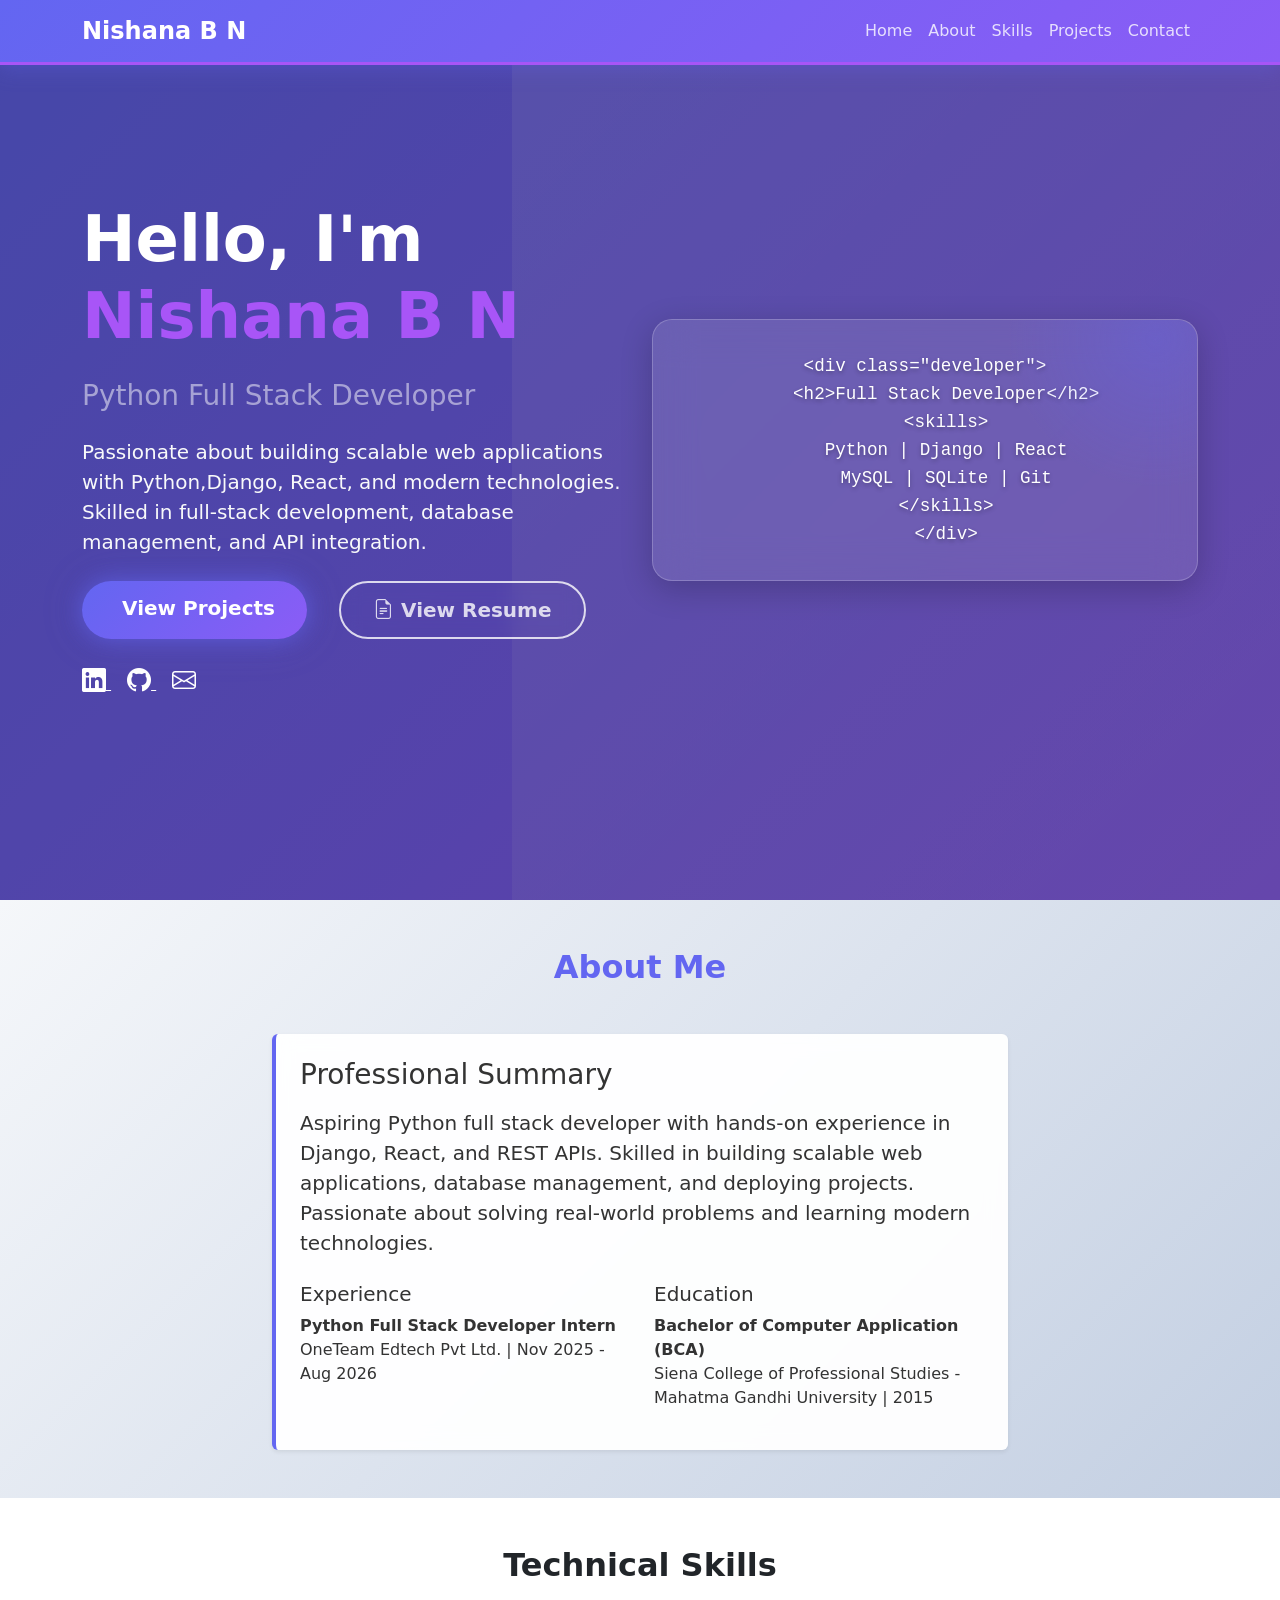
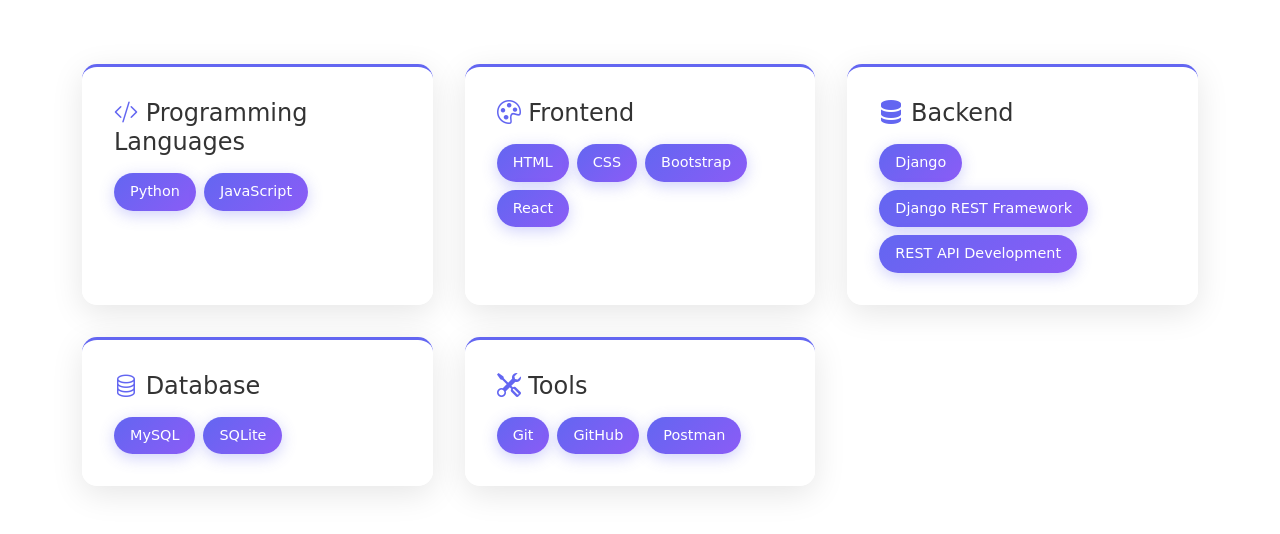
<file: index.html>
<!DOCTYPE html>
<html lang="en">

<head>
    <meta charset="UTF-8">
    <meta name="viewport" content="width=device-width, initial-scale=1.0">
    <title>Nishana B N - Python Full Stack Developer</title>
    <link href="https://cdn.jsdelivr.net/npm/bootstrap@5.3.0/dist/css/bootstrap.min.css" rel="stylesheet">
    <link rel="stylesheet" href="https://cdn.jsdelivr.net/npm/bootstrap-icons@1.11.0/font/bootstrap-icons.css">
    <link rel="stylesheet" href="style.css">
</head>

<body>
    <!-- Navigation -->
    <nav class="navbar navbar-expand-lg fixed-top">
        <div class="container">
            <a class="navbar-brand fw-bold text-white" href="#home">Nishana B N</a>
            <button class="navbar-toggler" type="button" data-bs-toggle="collapse" data-bs-target="#navbarNav">
                <span class="navbar-toggler-icon"></span>
            </button>
            <div class="collapse navbar-collapse" id="navbarNav">
                <ul class="navbar-nav ms-auto">
                    <li class="nav-item">
                        <a class="nav-link" href="#home">Home</a>
                    </li>
                    <li class="nav-item">
                        <a class="nav-link" href="#about">About</a>
                    </li>
                    <li class="nav-item">
                        <a class="nav-link" href="#skills">Skills</a>
                    </li>
                    <li class="nav-item">
                        <a class="nav-link" href="projects.html">Projects</a>
                    </li>
                    <li class="nav-item">
                        <a class="nav-link" href="contact.html">Contact</a>
                    </li>
                </ul>
            </div>
        </div>
    </nav>

    <!-- Hero Section -->
    <section id="home" class="hero-section">
        <div class="container">
            <div class="row align-items-center min-vh-100">
                <div class="col-lg-6">
                    <div class="hero-content">
                        <h1 class="display-3 fw-bold text-white mb-4">
                            Hello, I'm <span style="color: #a855f7;">Nishana B N</span>
                        </h1>
                        <h2 class="h3 text-white-50 mb-4">Python Full Stack Developer</h2>
                        <p class="lead text-light mb-4">
                            Passionate about building scalable web applications with Python,Django, React, and modern
                            technologies.
                            Skilled in full-stack development, database management, and API integration.
                        </p>
                        <div class="d-flex gap-3 flex-wrap">
                            <a href="projects.html" class="btn btn-warning btn-lg me-3 glow">
                                <i class="bi bi-folder-open me-2"></i>View Projects
                            </a>
                            <a href="resume/Nishana_BN_Python.pdf" target="_blank"
                                class="btn btn-outline-light btn-lg me-3">
                                <i class="bi bi-file-earmark-text me-2"></i>View Resume
                            </a>

                        </div>
                        <div class="mt-4">
                            <a href="https://www.linkedin.com/in/nishana-b-n-738ab9331/" target="_blank"
                                class="text-white me-3">
                                <i class="bi bi-linkedin fs-4"></i>
                            </a>
                            <a href="https://github.com/nishana95" target="_blank" class="text-white me-3">
                                <i class="bi bi-github fs-4"></i>
                            </a>
                            <a href="mailto:nishanabn95@gmail.com" class="text-white">
                                <i class="bi bi-envelope fs-4"></i>
                            </a>
                        </div>
                    </div>
                </div>
                <div class="col-lg-6">
                    <div class="hero-image text-center">
                        <div class="code-animation">
                            <pre><code>&lt;div class="developer"&gt;
    &lt;h2&gt;Full Stack Developer&lt;/h2&gt;
    &lt;skills&gt;
    Python | Django | React
    MySQL | SQLite | Git
    &lt;/skills&gt;
    &lt;/div&gt;</code></pre>
                        </div>
                    </div>
                </div>
            </div>
        </div>
    </section>

    <!-- About Section -->
    <section id="about" class="py-5" style="background: linear-gradient(135deg, #f5f7fa 0%, #c3cfe2 100%);">
        <div class="container">
            <div class="row">
                <div class="col-lg-12">
                    <h2 class="text-center mb-5 fw-bold" style="color: #6366f1;">About Me</h2>
                    <div class="row align-items-center">
                        <div class="col-lg-8 mx-auto">
                            <div class="about-card bg-white p-4 shadow-sm rounded">
                                <h3 class="mb-3">Professional Summary</h3>
                                <p class="lead">
                                    Aspiring Python full stack developer with hands-on experience in Django, React, and
                                    REST
                                    APIs.
                                    Skilled in building scalable web applications, database management, and deploying
                                    projects.
                                    Passionate about solving real-world problems and learning modern technologies.
                                </p>
                                <div class="row mt-4">
                                    <div class="col-md-6">
                                        <h5>Experience</h5>
                                        <p><strong>Python Full Stack Developer Intern</strong><br>
                                            OneTeam Edtech Pvt Ltd. | Nov 2025 - Aug 2026</p>
                                    </div>
                                    <div class="col-md-6">
                                        <h5>Education</h5>
                                        <p><strong>Bachelor of Computer Application (BCA)</strong><br>
                                            Siena College of Professional Studies - Mahatma Gandhi University | 2015</p>
                                    </div>
                                </div>
                            </div>
                        </div>
                    </div>
                </div>
            </div>
        </div>
    </section>

    <!-- Skills Section -->
    <section id="skills" class="py-5">
        <div class="container">
            <h2 class="text-center mb-5 fw-bold">Technical Skills</h2>
            <div class="row">
                <div class="col-lg-12">
                    <div class="skills-grid">
                        <div class="skill-category">
                            <h4 class="mb-3"><i class="bi bi-code-slash" style="color: #6366f1;"></i> Programming
                                Languages</h4>
                            <div class="skill-tags">
                                <span class="skill-tag">Python</span>
                                <span class="skill-tag">JavaScript</span>
                            </div>
                        </div>
                        <div class="skill-category">
                            <h4 class="mb-3"><i class="bi bi-palette" style="color: #6366f1;"></i> Frontend</h4>
                            <div class="skill-tags">
                                <span class="skill-tag">HTML</span>
                                <span class="skill-tag">CSS</span>
                                <span class="skill-tag">Bootstrap</span>
                                <span class="skill-tag">React</span>
                            </div>
                        </div>
                        <div class="skill-category">
                            <h4 class="mb-3"><i class="bi bi-server" style="color: #6366f1;"></i> Backend</h4>
                            <div class="skill-tags">
                                <span class="skill-tag">Django</span>
                                <span class="skill-tag">Django REST Framework</span>
                                <span class="skill-tag">REST API Development</span>
                            </div>
                        </div>
                        <div class="skill-category">
                            <h4 class="mb-3"><i class="bi bi-database" style="color: #6366f1;"></i> Database</h4>
                            <div class="skill-tags">
                                <span class="skill-tag">MySQL</span>
                                <span class="skill-tag">SQLite</span>
                            </div>
                        </div>
                        <div class="skill-category">
                            <h4 class="mb-3"><i class="bi bi-tools" style="color: #6366f1;"></i> Tools</h4>
                            <div class="skill-tags">
                                <span class="skill-tag">Git</span>
                                <span class="skill-tag">GitHub</span>
                                <span class="skill-tag">Postman</span>
                            </div>
                        </div>
                    </div>
                </div>
            </div>
        </div>
    </section>
</body>

</html>
</file>
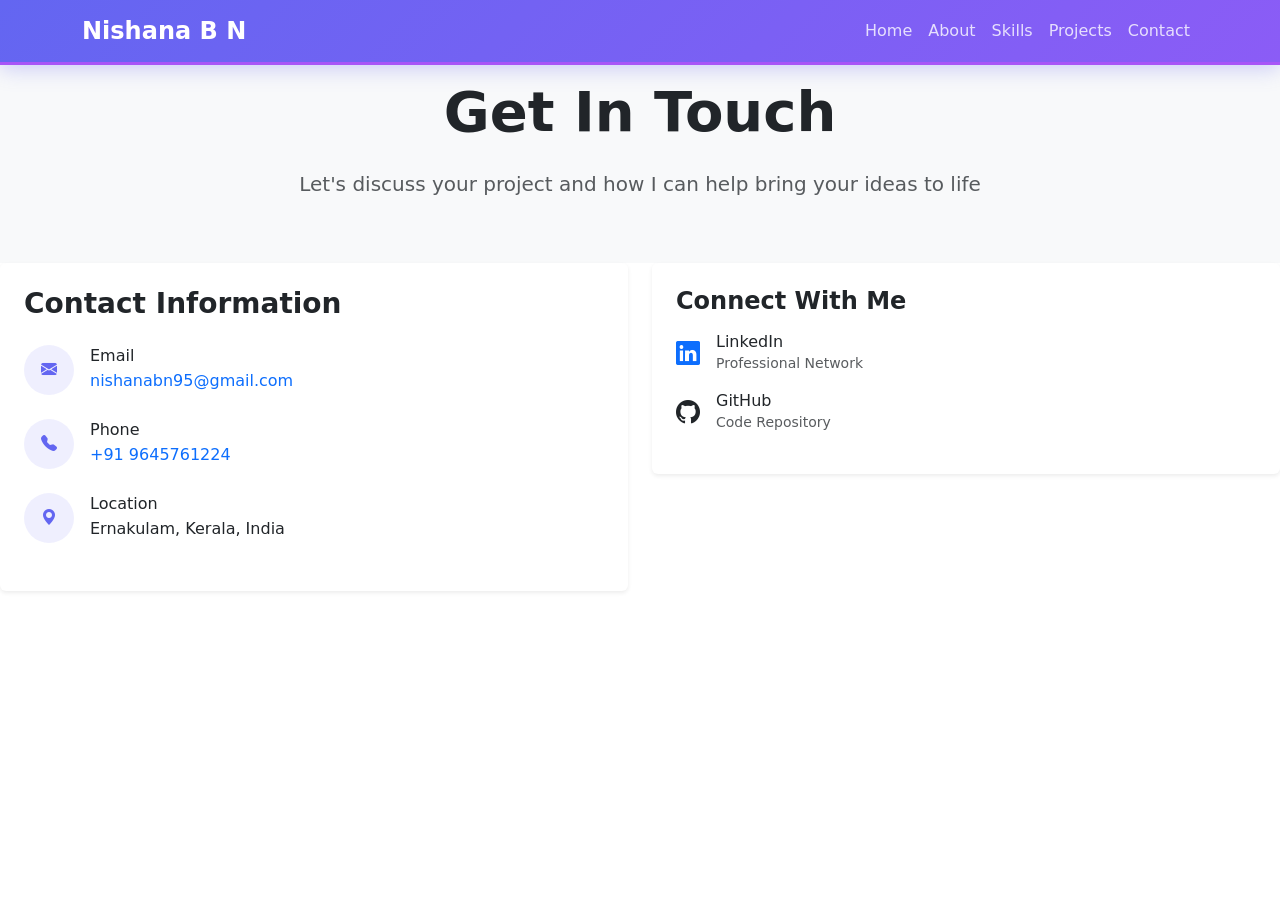
<file: contact.html>
<!DOCTYPE html>
<html lang="en">
<head>
    <meta charset="UTF-8">
    <meta name="viewport" content="width=device-width, initial-scale=1.0">
    <title>Contact - Nishana B N</title>
    <link href="https://cdn.jsdelivr.net/npm/bootstrap@5.3.0/dist/css/bootstrap.min.css" rel="stylesheet">
    <link rel="stylesheet" href="https://cdn.jsdelivr.net/npm/bootstrap-icons@1.11.0/font/bootstrap-icons.css">
    <link rel="stylesheet" href="style.css">
</head>
<body>
    <!-- Navigation -->
    <nav class="navbar navbar-expand-lg fixed-top navbar-dark">
        <div class="container">
            <a class="navbar-brand fw-bold" href="index.html">Nishana B N</a>
            <button class="navbar-toggler" type="button" data-bs-toggle="collapse" data-bs-target="#navbarNav">
                <span class="navbar-toggler-icon"></span>
            </button>
            <div class="collapse navbar-collapse" id="navbarNav">
                <ul class="navbar-nav ms-auto">
                    <li class="nav-item">
                        <a class="nav-link" href="index.html">Home</a>
                    </li>
                    <li class="nav-item">
                        <a class="nav-link" href="index.html#about">About</a>
                    </li>
                    <li class="nav-item">
                        <a class="nav-link" href="index.html#skills">Skills</a>
                    </li>
                    <li class="nav-item">
                        <a class="nav-link" href="projects.html">Projects</a>
                    </li>
                    <li class="nav-item">
                        <a class="nav-link active" href="contact.html">Contact</a>
                    </li>
                </ul>
            </div>
        </div>
    </nav>

    <!-- Contact Header -->
    <section class="contact-header py-5 bg-light">
        <div class="container">
            <div class="row">
                <div class="col-lg-12 text-center">
                    <h1 class="display-4 fw-bold mb-4" style="padding-top: 30px;">Get In Touch</h1>
                    <p class="lead text-muted">Let's discuss your project and how I can help bring your ideas to life</p>
                </div>
            </div>
        </div>
    </section>

                <!-- Contact Information and Social Media in Two Columns -->
                <div class="contact-info-container d-flex gap-4 mb-4" style="display: flex; flex-wrap: wrap;">
                    <!-- Contact Information Column -->
                    <div class="contact-info-column" style="flex: 1; min-width: 300px;">
                        <div class="contact-info-card bg-white rounded shadow-sm p-4">
                            <h3 class="mb-4 fw-bold">Contact Information</h3>
                            
                            <div class="contact-item mb-4">
                                <div class="d-flex align-items-center">
                                    <div class="contact-icon me-3">
                                        <i class="bi bi-envelope-fill" style="color: #6366f1;" class="fs-4"></i>
                                    </div>
                                    <div>
                                        <h6 class="mb-1">Email</h6>
                                        <a href="mailto:nishanabn95@gmail.com" class="text-decoration-none">nishanabn95@gmail.com</a>
                                    </div>
                                </div>
                            </div>

                            <div class="contact-item mb-4">
                                <div class="d-flex align-items-center">
                                    <div class="contact-icon me-3">
                                        <i class="bi bi-telephone-fill" style="color: #6366f1;" class="fs-4"></i>
                                    </div>
                                    <div>
                                        <h6 class="mb-1">Phone</h6>
                                        <a href="tel:+919645761224" class="text-decoration-none">+91 9645761224</a>
                                    </div>
                                </div>
                            </div>

                            <div class="contact-item mb-4">
                                <div class="d-flex align-items-center">
                                    <div class="contact-icon me-3">
                                        <i class="bi bi-geo-alt-fill" style="color: #6366f1;" class="fs-4"></i>
                                    </div>
                                    <div>
                                        <h6 class="mb-1">Location</h6>
                                        <p class="mb-0">Ernakulam, Kerala, India</p>
                                    </div>
                                </div>
                            </div>
                        </div>
                    </div>

                    <!-- Connect With Me Column -->
                    <div class="connect-column" style="flex: 1; min-width: 300px;">
                        <div class="social-card bg-white rounded shadow-sm p-4">
                            <h4 class="mb-3 fw-bold">Connect With Me</h4>
                            <div class="social-links">
                                <a href="https://www.linkedin.com/in/nishana-b-n-738ab9331/" target="_blank" class="social-link d-flex align-items-center mb-3">
                                    <i class="bi bi-linkedin text-primary fs-4 me-3"></i>
                                    <div>
                                        <h6 class="mb-0">LinkedIn</h6>
                                        <small class="text-muted">Professional Network</small>
                                    </div>
                                </a>
                                <a href="https://github.com/nishana95" target="_blank" class="social-link d-flex align-items-center mb-3">
                                    <i class="bi bi-github text-dark fs-4 me-3"></i>
                                    <div>
                                        <h6 class="mb-0">GitHub</h6>
                                        <small class="text-muted">Code Repository</small>
                                    </div>
                                </a>
                            </div>
                        </div>
                    </div>
                </div>
            </div>
        </div>
    </section>

    <script src="https://cdn.jsdelivr.net/npm/bootstrap@5.3.0/dist/js/bootstrap.bundle.min.js"></script>
    <script>
        // Contact form submission
        document.getElementById('contactForm').addEventListener('submit', function(e) {
            e.preventDefault();
            
            // Get form data
            const formData = {
                name: document.getElementById('name').value,
                email: document.getElementById('email').value,
                phone: document.getElementById('phone').value,
                subject: document.getElementById('subject').value,
                message: document.getElementById('message').value,
                newsletter: document.getElementById('newsletter').checked
            };
            
            // Show success message
            showNotification('Message sent successfully! I\'ll get back to you soon.', 'success');
            
            // Reset form
            this.reset();
        });
        
        // Notification function
        function showNotification(message, type) {
            const notification = document.createElement('div');
            notification.className = `alert alert-${type} alert-dismissible fade show position-fixed top-0 start-50 translate-middle-x mt-3`;
            notification.style.zIndex = '9999';
            notification.innerHTML = `
                ${message}
                <button type="button" class="btn-close" data-bs-dismiss="alert"></button>
            `;
            
            document.body.appendChild(notification);
            
            // Auto remove after 5 seconds
            setTimeout(() => {
                notification.remove();
            }, 5000);
        }
        
        // Add animation on scroll
        const observerOptions = {
            threshold: 0.1,
            rootMargin: '0px 0px -50px 0px'
        };

        const observer = new IntersectionObserver((entries) => {
            entries.forEach(entry => {
                if (entry.isIntersecting) {
                    entry.target.style.opacity = '1';
                    entry.target.style.transform = 'translateY(0)';
                }
            });
        }, observerOptions);

        document.querySelectorAll('.contact-form-card, .contact-info-card, .social-card, .response-card').forEach(card => {
            card.style.opacity = '0';
            card.style.transform = 'translateY(20px)';
            card.style.transition = 'opacity 0.6s ease, transform 0.6s ease';
            observer.observe(card);
        });
    </script>

    <style>
        .contact-form-card, .contact-info-card, .social-card, .response-card {
            transition: transform 0.3s ease, box-shadow 0.3s ease;
        }
        
        .contact-form-card:hover, .contact-info-card:hover, .social-card:hover, .response-card:hover {
            transform: translateY(-5px);
            box-shadow: 0 15px 40px rgba(0, 0, 0, 0.1);
        }
        
        .contact-icon {
            width: 50px;
            height: 50px;
            display: flex;
            align-items: center;
            justify-content: center;
            background: rgba(99, 102, 241, 0.1);
            border-radius: 50%;
        }
        
        .social-link {
            text-decoration: none;
            color: inherit;
            transition: transform 0.2s ease;
        }
        
        .social-link:hover {
            transform: translateX(5px);
            color: #6366f1 !important;
        }
        
        .bg-gradient {
            background: linear-gradient(135deg, #6366f1 0%, #8b5cf6 100%);
        }
        
        .map-placeholder {
            min-height: 300px;
            display: flex;
            flex-direction: column;
            justify-content: center;
            align-items: center;
        }
        
        .accordion-button:not(.collapsed) {
            background-color: #6366f1;
            color: #ffffff;
        }
        
        .accordion-button:focus {
            box-shadow: none;
            border-color: #6366f1;
        }
        
        .form-control:focus {
            border-color: #6366f1;
            box-shadow: 0 0 0 0.2rem rgba(99, 102, 241, 0.25);
        }
        
        .btn-warning {
            background: linear-gradient(135deg, #6366f1 0%, #8b5cf6 100%);
            border: none;
            font-weight: 600;
            padding: 0.75rem 2rem;
            border-radius: 50px;
            transition: all 0.3s ease;
            box-shadow: 0 4px 15px rgba(99, 102, 241, 0.3);
            color: #ffffff;
        }
        
        .btn-warning:hover {
            transform: translateY(-2px);
            box-shadow: 0 6px 20px rgba(99, 102, 241, 0.4);
            background: linear-gradient(135deg, #8b5cf6 0%, #6366f1 100%);
            color: #ffffff;
        }
    </style>
</body>
</html>
</file>
<file: style.css>
/* Hero Section */
.hero-section {
    background: linear-gradient(135deg, #6366f1 0%, #8b5cf6 50%, #a855f7 100%);
    min-height: 100vh;
    display: flex;
    align-items: center;
    position: relative;
    overflow: hidden;
}

.hero-section::after {
    content: '';
    position: absolute;
    top: 0;
    right: 0;
    width: 60%;
    height: 100%;
    background: linear-gradient(135deg, rgba(255, 255, 255, 0.1) 0%, rgba(255, 255, 255, 0.05) 100%);
    clip-path: ellipse(150% 100% at 100% 50%);
    z-index: 0;
}

.hero-content {
    position: relative;
    z-index: 2;
}

.hero-image {
    position: relative;
    z-index: 2;
}

.hero-section > .container {
    position: relative;
    z-index: 2;
}

.hero-section::before {
    content: '';
    position: absolute;
    top: 0;
    left: 0;
    right: 0;
    bottom: 0;
    background: rgba(0, 0, 0, 0.3);
    z-index: 1;
}

.hero-section > .container {
    position: relative;
    z-index: 2;
}

.code-animation {
    background: rgba(255, 255, 255, 0.1);
    border-radius: 20px;
    padding: 2rem;
    backdrop-filter: blur(20px);
    border: 1px solid rgba(255, 255, 255, 0.2);
    box-shadow: 0 8px 32px rgba(0, 0, 0, 0.2);
    position: relative;
    overflow: hidden;
}

.code-animation::before {
    content: '';
    position: absolute;
    top: -50%;
    right: -20%;
    width: 300px;
    height: 300px;
    background: radial-gradient(circle, #6366f1 0%, transparent 70%);
    border-radius: 50%;
    opacity: 0.3;
}

.code-animation pre {
    color: #ffffff;
    font-family: 'Courier New', monospace;
    font-size: 1.1rem;
    margin: 0;
    line-height: 1.6;
    text-shadow: 0 2px 4px rgba(0, 0, 0, 0.3);
}

/* About Section */
.about-card {
    border-left: 4px solid #6366f1;
    transition: transform 0.3s ease, box-shadow 0.3s ease;
    background: rgba(255, 255, 255, 0.95) !important;
    color: #333333 !important;
    box-shadow: 0 8px 32px rgba(0, 0, 0, 0.1);
    backdrop-filter: blur(10px);
    border-radius: 15px;
}

.about-card:hover {
    transform: translateY(-5px);
    box-shadow: 0 10px 30px rgba(0, 0, 0, 0.15);
}

/* Skills Section */
.skills-grid {
    display: grid;
    grid-template-columns: repeat(auto-fit, minmax(300px, 1fr));
    gap: 2rem;
    margin-top: 2rem;
}

.skill-category {
    background: rgba(255, 255, 255, 0.95);
    padding: 2rem;
    border-radius: 15px;
    box-shadow: 0 8px 32px rgba(0, 0, 0, 0.1);
    transition: all 0.3s ease;
    border-top: 3px solid #6366f1;
    color: #333333;
    backdrop-filter: blur(10px);
}

.skill-category:hover {
    transform: translateY(-5px);
    box-shadow: 0 10px 30px rgba(0, 0, 0, 0.15);
}

.skill-tags {
    display: flex;
    flex-wrap: wrap;
    gap: 0.5rem;
}

.skill-tag {
    background: linear-gradient(135deg, #6366f1 0%, #8b5cf6 100%);
    color: #ffffff;
    padding: 0.5rem 1rem;
    border-radius: 25px;
    font-size: 0.9rem;
    font-weight: 500;
    transition: transform 0.2s ease;
    box-shadow: 0 4px 15px rgba(99, 102, 241, 0.3);
}
.projects-header h1 {
    padding-top: 30px;
}

.skill-tag:hover {
    transform: scale(1.05);
}

/* Navigation */
.navbar {
    background: linear-gradient(135deg, #6366f1 0%, #8b5cf6 100%) !important;
    transition: all 0.3s ease;
    border-bottom: 3px solid #a855f7;
    box-shadow: 0 4px 20px rgba(99, 102, 241, 0.3);
}

.navbar-brand {
    font-size: 1.5rem;
    background: linear-gradient(135deg, #a855f7 0%, #6366f1 100%);
    -webkit-background-clip: text;

    background-clip: text;
    font-weight: 700;
}

.nav-link {
    font-weight: 500;
    transition: color 0.3s ease;
    position: relative;
    color: rgba(255, 255, 255, 0.8) !important;
}

.nav-link::after {
    content: '';
    position: absolute;
    bottom: -2px;
    left: 50%;
    width: 0;
    height: 2px;
    background: linear-gradient(135deg, #a855f7 0%, #6366f1 100%);
    transition: all 0.3s ease;
    transform: translateX(-50%);
}

.nav-link:hover::after {
    width: 80%;
}

.nav-link:hover {
    color: #ffffff !important;
}

.navbarfooter {
    background: linear-gradient(135deg, #1e293b 0%, #334155 100%) !important;
    border-top: 3px solid #6366f1;
    backdrop-filter: blur(10px);
}

/* Buttons */
.btn-warning {
    background: linear-gradient(135deg, #6366f1 0%, #8b5cf6 100%);
    border: none;
    font-weight: 600;
    padding: 0.75rem 2rem;
    border-radius: 50px;
    transition: all 0.3s ease;
    box-shadow: 0 4px 15px rgba(99, 102, 241, 0.3);
    color: #ffffff;
    position: relative;
    overflow: hidden;
}

.btn-warning:hover {
    transform: translateY(-2px);
    box-shadow: 0 8px 25px rgba(99, 102, 241, 0.4);
    background: linear-gradient(135deg, #8b5cf6 0%, #6366f1 100%);
    color: #ffffff;
}

.btn-outline-light {
    border: 2px solid rgba(255, 255, 255, 0.8);
    color: rgba(255, 255, 255, 0.8);
    font-weight: 600;
    padding: 0.75rem 2rem;
    border-radius: 50px;
    transition: all 0.3s ease;
    background: transparent;
    backdrop-filter: blur(10px);
}

.btn-outline-light:hover {
    background: rgba(255, 255, 255, 0.1);
    border-color: #ffffff;
    transform: translateY(-2px);
    color: #ffffff;
    box-shadow: 0 4px 15px rgba(255, 255, 255, 0.2);
}

.btn-outline-warning {
    border: 2px solid #6366f1;
    color: #6366f1;
    font-weight: 600;
    padding: 0.75rem 2rem;
    border-radius: 50px;
    transition: all 0.3s ease;
    background: transparent;
}

.btn-outline-warning:hover {
    background: linear-gradient(135deg, #6366f1 0%, #8b5cf6 100%);
    border-color: #6366f1;
    transform: translateY(-2px);
    color: #ffffff;
    box-shadow: 0 4px 15px rgba(99, 102, 241, 0.3);
}

/* Animations */
@keyframes fadeInUp {
    from {
        opacity: 0;
        transform: translateY(30px);
    }
    to {
        opacity: 1;
        transform: translateY(0);
    }
}

/* Floating Animation */
@keyframes float {
    0%, 100% {
        transform: translateY(0px);
    }
    50% {
        transform: translateY(-20px);
    }
}

/* Gradient Animation */
@keyframes gradient {
    0% {
        background-position: 0% 50%;
    }
    50% {
        background-position: 100% 50%;
    }
    100% {
        background-position: 0% 50%;
    }
}

.hero-content {
    animation: fadeInUp 1s ease-out;
}

.hero-image {
    animation: float 6s ease-in-out infinite;
}

.hero-section {
    background-size: 200% 200%;
    animation: gradient 15s ease infinite;
}

/* Responsive Design */
@media (max-width: 768px) {
    .hero-section {
        text-align: center;
        background: linear-gradient(135deg, #667eea 0%, #764ba2 100%);
    }
    
    .hero-section .display-4 {
        font-size: 2.5rem;
        color: #ffffff;
    }
    
    .skills-grid {
        grid-template-columns: 1fr;
        gap: 1.5rem;
    }
    
    .skill-category {
        padding: 1.5rem;
    }
    
    .d-flex.gap-3 {
        justify-content: center;
    }
    
    .code-animation {
        padding: 1.5rem;
    }
    
    .code-animation pre {
        font-size: 0.9rem;
    }
    
    .navbar {
        background-color: rgba(255, 255, 255, 0.1) !important;
    }
}

@media (max-width: 576px) {
    .hero-section .display-4 {
        font-size: 2rem;
        color: #ffffff;
    }
    
    .hero-section .h3 {
        font-size: 1.25rem;
        color: rgba(255, 255, 255, 0.8);
    }
    
    .btn-lg {
        padding: 0.5rem 1.5rem;
        font-size: 1rem;
    }
    
    .skill-tags {
        justify-content: center;
    }
    
    .about-card {
        padding: 1.5rem;
    }
    
    .hero-section {
        background: linear-gradient(135deg, #667eea 0%, #764ba2 100%) !important;
    }
}

/* Scrollbar Styling */
::-webkit-scrollbar {
    width: 10px;
}

::-webkit-scrollbar-track {
    background: #f1f1f1;
}

::-webkit-scrollbar-thumb {
    background: linear-gradient(135deg, #6366f1 0%, #8b5cf6 100%);
    border-radius: 5px;
}

::-webkit-scrollbar-thumb:hover {
    background: linear-gradient(135deg, #8b5cf6 0%, #6366f1 100%);
}

/* Smooth scroll behavior */
html {
    scroll-behavior: smooth;
}

/* Loading animation */
@keyframes pulse {
    0% {
        opacity: 1;
    }
    50% {
        opacity: 0.5;
    }
    100% {
        opacity: 1;
    }
}

/* Glow Effect */
.glow {
    box-shadow: 0 0 20px rgba(99, 102, 241, 0.5), 0 0 40px rgba(99, 102, 241, 0.3);
}

/* Glass Effect */
.glass {
    background: rgba(255, 255, 255, 0.1);
    backdrop-filter: blur(20px);
    border: 1px solid rgba(255, 255, 255, 0.2);
    box-shadow: 0 8px 32px rgba(0, 0, 0, 0.1);
}

.pulse {
    animation: pulse 2s infinite;
}
</file>
